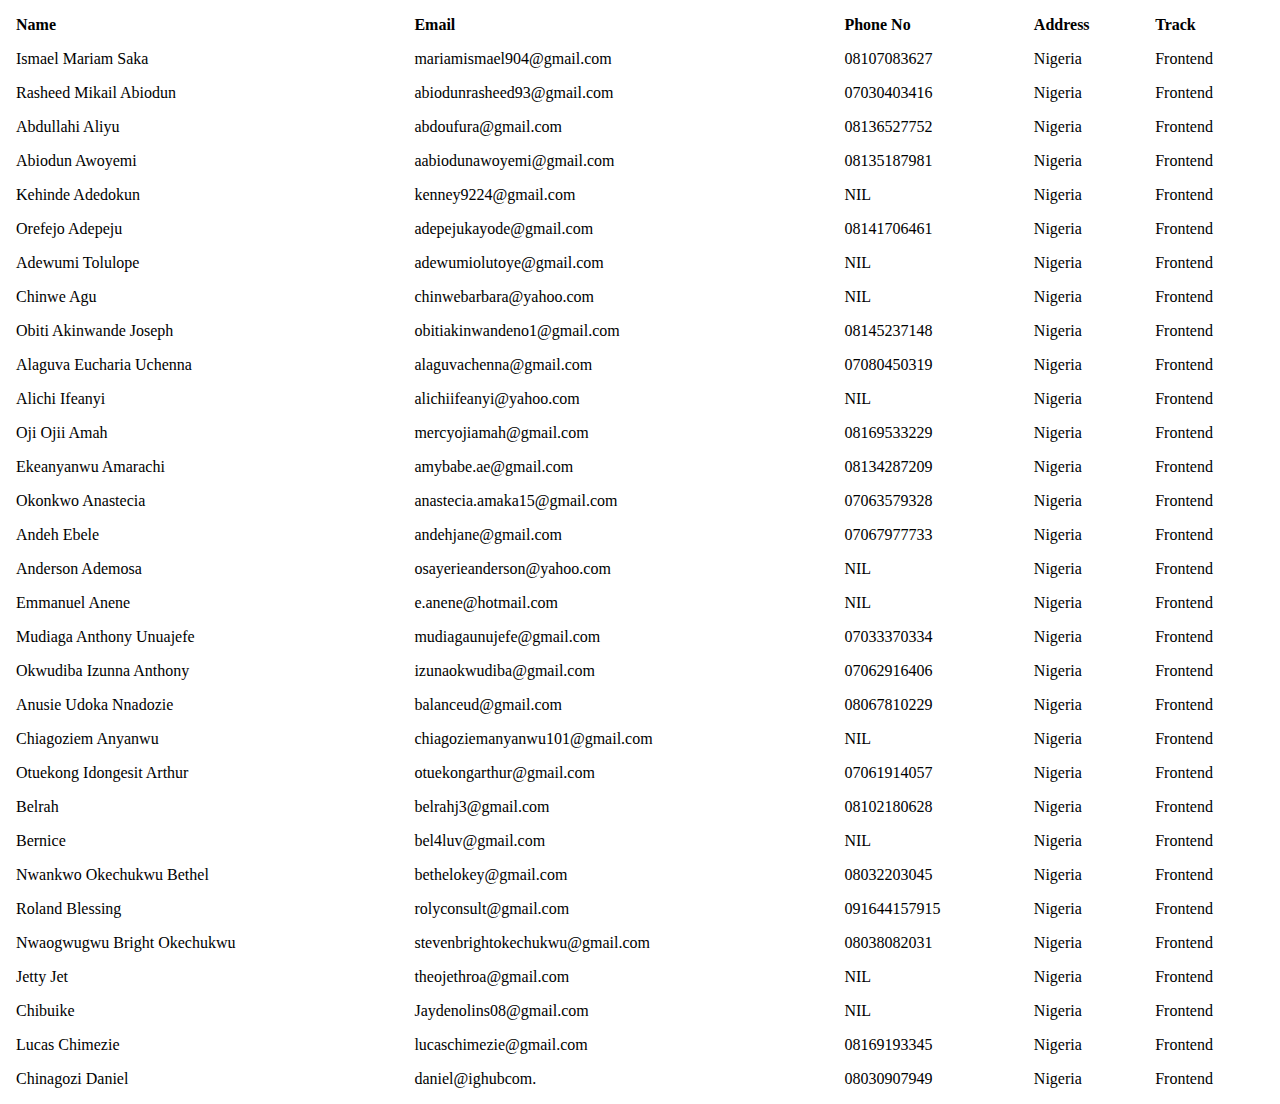
<file: Index.html>
<!DOCTYPE html>
<html lang="en">
<head>
<meta charset="UTF-8" />
<meta name="viewport" content="width=device-width, initial-scale=1.0" />
<title>Frontend Members List</title>
</head>
<style>
table {
border-collapse: collapse;
width: 100%;
}
td, th {
border: 1px;
text-align: left;
padding: 8px;
}
</style>
<body>
<table>
<tr>
<th>Name</th>
<th>Email</th>
<th>Phone No</th>
<th>Address</th>
<th>Track</th>
</tr>
<tr>
<td>Ismael Mariam Saka</td>
<td>mariamismael904@gmail.com</td>
<td>08107083627</td>
<td>Nigeria</td>
<td>Frontend</td>
</tr>

<tr>
<td>Rasheed Mikail Abiodun</td>
<td>abiodunrasheed93@gmail.com</td>
<td>07030403416</td>
<td>Nigeria</td>
<td>Frontend</td>
</tr>

<tr>
<td>Abdullahi Aliyu</td>
<td>abdoufura@gmail.com</td>
<td>08136527752</td>
<td>Nigeria</td>
<td>Frontend</td>
</tr>

<tr>
<td>Abiodun Awoyemi</td>
<td>aabiodunawoyemi@gmail.com</td>
<td>08135187981</td>
<td>Nigeria</td>
<td>Frontend</td>
</tr>

<tr>
<td>Kehinde Adedokun</td>
<td>kenney9224@gmail.com</td>
<td>NIL</td>
<td>Nigeria</td>
<td>Frontend</td>
</tr>

<tr>
<td>Orefejo Adepeju</td>
<td>adepejukayode@gmail.com</td>
<td>08141706461</td>
<td>Nigeria</td>
<td>Frontend</td>
</tr>

<tr>
<td>Adewumi Tolulope</td>
<td>adewumiolutoye@gmail.com</td>
<td>NIL</td>
<td>Nigeria</td>
<td>Frontend</td>
</tr>

<tr>
<td>Chinwe Agu</td>
<td>chinwebarbara@yahoo.com</td>
<td>NIL</td>
<td>Nigeria</td>
<td>Frontend</td>
</tr>

<tr>
<td>Obiti Akinwande Joseph</td>
<td>obitiakinwandeno1@gmail.com</td>
<td>08145237148</td>
<td>Nigeria</td>
<td>Frontend</td>
</tr>

<tr>
<td>Alaguva Eucharia Uchenna</td>
<td>alaguvachenna@gmail.com</td>
<td>07080450319</td>
<td>Nigeria</td>
<td>Frontend</td>
</tr>

<tr>
<td>Alichi Ifeanyi</td>
<td>alichiifeanyi@yahoo.com</td>
<td>NIL</td>
<td>Nigeria</td>
<td>Frontend</td>
</tr>

<tr>
<td>Oji Ojii Amah</td>
<td>mercyojiamah@gmail.com</td>
<td>08169533229</td>
<td>Nigeria</td>
<td>Frontend</td>
</tr>

<tr>
<td>Ekeanyanwu Amarachi</td>
<td>amybabe.ae@gmail.com</td>
<td>08134287209</td>
<td>Nigeria</td>
<td>Frontend</td>
</tr>

<tr>
<td>Okonkwo Anastecia</td>
<td>anastecia.amaka15@gmail.com</td>
<td>07063579328</td>
<td>Nigeria</td>
<td>Frontend</td>
</tr>

<tr>
<td>Andeh Ebele</td>
<td>andehjane@gmail.com</td>
<td>07067977733</td>
<td>Nigeria</td>
<td>Frontend</td>
</tr>

<tr>
<td>Anderson Ademosa</td>
<td>osayerieanderson@yahoo.com</td>
<td>NIL</td>
<td>Nigeria</td>
<td>Frontend</td>
</tr>

<tr>
<td>Emmanuel Anene</td>
<td>e.anene@hotmail.com</td>
<td>NIL</td>
<td>Nigeria</td>
<td>Frontend</td>
</tr>

<tr>
<td>Mudiaga Anthony Unuajefe</td>
<td>mudiagaunujefe@gmail.com</td>
<td>07033370334</td>
<td>Nigeria</td>
<td>Frontend</td>
</tr>

<tr>
<td>Okwudiba Izunna Anthony</td>
<td>izunaokwudiba@gmail.com</td>
<td>07062916406</td>
<td>Nigeria</td>
<td>Frontend</td>
</tr>

<tr>
<td>Anusie Udoka Nnadozie</td>
<td>balanceud@gmail.com</td>
<td>08067810229</td>
<td>Nigeria</td>
<td>Frontend</td>
</tr>

<tr>
<td>Chiagoziem Anyanwu</td>
<td>chiagoziemanyanwu101@gmail.com</td>
<td>NIL</td>
<td>Nigeria</td>
<td>Frontend</td>
</tr>

<tr>
<td>Otuekong Idongesit Arthur</td>
<td>otuekongarthur@gmail.com</td>
<td>07061914057</td>
<td>Nigeria</td>
<td>Frontend</td>
</tr>

<tr>
<td>Belrah</td>
<td>belrahj3@gmail.com</td>
<td>08102180628</td>
<td>Nigeria</td>
<td>Frontend</td>
</tr>

<tr>
<td>Bernice</td>
<td>bel4luv@gmail.com</td>
<td>NIL</td>
<td>Nigeria</td>
<td>Frontend</td>
</tr>

<tr>
<td>Nwankwo Okechukwu Bethel</td>
<td>bethelokey@gmail.com</td>
<td>08032203045</td>
<td>Nigeria</td>
<td>Frontend</td>
</tr>

<tr>
<td>Roland Blessing</td>
<td>rolyconsult@gmail.com</td>
<td>091644157915</td>
<td>Nigeria</td>
<td>Frontend</td>
</tr>

<tr>
<td>Nwaogwugwu Bright Okechukwu </td>
<td>stevenbrightokechukwu@gmail.com</td>
<td>08038082031</td>
<td>Nigeria</td>
<td>Frontend</td>
</tr>


<tr>
<td>Jetty Jet</td>
<td>theojethroa@gmail.com</td>
<td>NIL</td>
<td>Nigeria</td>
<td>Frontend</td>
</tr>

<tr>
<td>Chibuike</td>
<td>Jaydenolins08@gmail.com</td>
<td>NIL</td>
<td>Nigeria</td>
<td>Frontend</td>
</tr>

<tr>
<td>Lucas Chimezie</td>
<td>lucaschimezie@gmail.com</td>
<td>08169193345</td>
<td>Nigeria</td>
<td>Frontend</td>
</tr>

<tr>
<td>Chinagozi Daniel</td>
<td>daniel@ighubcom.</td>
<td>08030907949</td>
<td>Nigeria</td>
<td>Frontend</td>
</tr>
</table>
</body>
</html>
</file>
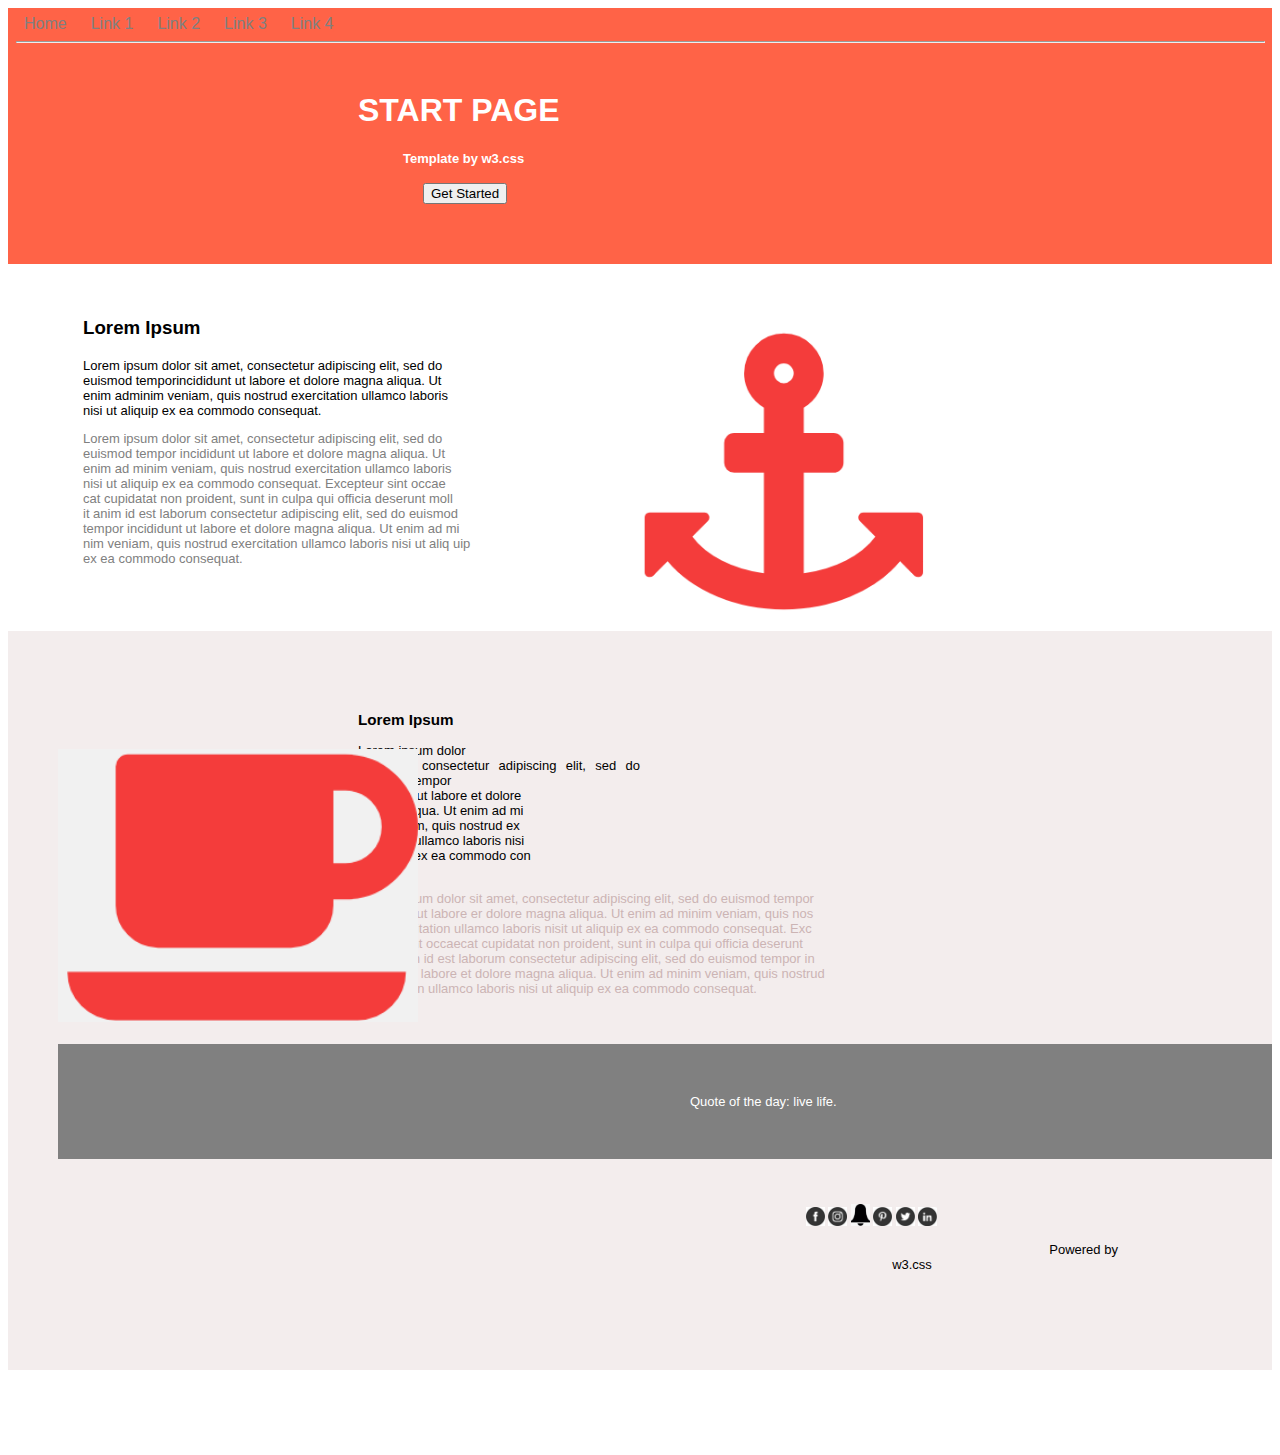
<file: assignment.html>
<!DOCTYPE html>
<head>
    <meta charset="UTF-8" />
    <meta name="viewport" content="width=device-width, initial-scale=1.0" />
    <title></title>
    <link rel="stylesheet" type="text/css" href="./assignment.css">
</head>
<body>
<div>
    <div class="top">
        <nav>
            <a href="Home" target="_blank" class="ho">Home</a>
            <a href="Link 1" target="_blank" class="ho">Link 1</a>
            <a href="link 2" target="_blank" class="ho">Link 2</a>
            <a href="Link 3" target="_blank" class="ho">Link 3</a>
            <a href="Link 4" target="_blank" class="ho">Link 4</a>
            <hr>
        </nav>

    <span><h1 id="start">START PAGE</h1></span>
    <span><h4 id="template">Template by w3.css</h4></span>
    <span><p class="button"><input type="button" value="Get Started"></p></span>
</div><br>

<div>
<h3>Lorem Ipsum</h3>
<p class="first"> Lorem ipsum dolor sit amet, consectetur adipiscing elit, sed do<br>
    euismod temporincididunt ut labore et dolore magna aliqua. Ut<br>
    enim adminim veniam, quis nostrud exercitation ullamco laboris<br>
    nisi ut aliquip ex ea commodo consequat.</p>

    <p class="second">Lorem ipsum dolor sit amet, consectetur adipiscing elit, sed do<br>
         euismod tempor incididunt ut labore et dolore magna aliqua. Ut<br>
         enim ad minim veniam, quis nostrud exercitation ullamco laboris<br>
        nisi ut aliquip ex ea commodo consequat. Excepteur sint occae<br>
        cat cupidatat non proident, sunt in culpa qui officia deserunt moll<br>
        it anim id est laborum consectetur adipiscing elit, sed do euismod<br>
        tempor incididunt ut labore et dolore magna aliqua. Ut enim ad mi<br>
        nim veniam, quis nostrud exercitation ullamco laboris nisi ut aliq uip<br>
        ex ea commodo consequat.</p>
    
</div>
<div class="image">
<img src="./images/hang.png" alt="Hanger" width="45%" height="42%">
</div>

<div class="gray">
    <h3 class="head">Lorem Ipsum</h3>
    <p class="third">Lorem ipsum dolor<br> sit amet, 
        consectetur adipiscing elit, sed do euismod tempor<br>
        incididunt ut labore et dolore<br> magna aliqua. Ut enim ad mi<br>
        nim veniam, quis nostrud ex<br>
        ercitation ullamco laboris nisi<br>
        ut aliquip ex ea commodo con<br>
        sequat.</p>
        
        <p class="fourth">Lorem ipsum dolor sit amet, consectetur adipiscing elit, sed do euismod tempor<br>
            incididunt ut labore er dolore magna aliqua. Ut enim ad minim veniam, quis nos<br>
            trud exercitation ullamco laboris nisit ut aliquip ex ea commodo consequat. Exc<br>
            ep teur sint occaecat cupidatat non proident, sunt in culpa qui officia deserunt<br>
            mollit anim id est laborum consectetur adipiscing elit, sed do euismod tempor in<br>
            cididunt ut labore et dolore magna aliqua. Ut enim ad minim veniam, quis nostrud<br>
            exercitation ullamco laboris nisi ut aliquip ex ea commodo consequat.</p>

            <div class="img">
            <img src="./images/cup.png" alt="cup" width="57%" height="68%"><br>
            <br>
                    
            </div><br>
    <p class="quote"> Quote of the day: live life.</p>


<div class="images">
    &nbsp;&nbsp;&nbsp;&nbsp;&nbsp;&nbsp;&nbsp;&nbsp;&nbsp;&nbsp;&nbsp;&nbsp;&nbsp;&nbsp;&nbsp;
    &nbsp;&nbsp;&nbsp;&nbsp;&nbsp;&nbsp;&nbsp;&nbsp;&nbsp;&nbsp;&nbsp;&nbsp;&nbsp;&nbsp;&nbsp;
    &nbsp;&nbsp;&nbsp;&nbsp;&nbsp;&nbsp;&nbsp;&nbsp;&nbsp;&nbsp;&nbsp;&nbsp;
    &nbsp;&nbsp;&nbsp;&nbsp;&nbsp;&nbsp;&nbsp;&nbsp;&nbsp;&nbsp;&nbsp;&nbsp;&nbsp;&nbsp;&nbsp;
    &nbsp;&nbsp;&nbsp;&nbsp;&nbsp;&nbsp;&nbsp;&nbsp;&nbsp;&nbsp;&nbsp;&nbsp;&nbsp;&nbsp;&nbsp;
    &nbsp;&nbsp;&nbsp;&nbsp;&nbsp;&nbsp;&nbsp;&nbsp;&nbsp;&nbsp;&nbsp;&nbsp;&nbsp;&nbsp;&nbsp;
    <img src="./images/fb.jpeg" alt="fb" width="3%" height="5%">
    <img src="./images/ig.jpeg" alt="ig" width="3%" height="5%">
    <img src="./images/bell.png" alt="bell" width="3%" height="5%">
    <img src="./images/pin.jpeg" alt="pin" width="3%" height="5%">
    <img src="./images/twitter.jpeg" alt="twitter" width="3%" height="5%">
    <img src="./images/in.jpeg" alt="in" width="3%" height="5%">
<br>
</div>

<p class="power">
    &nbsp;&nbsp;&nbsp;&nbsp;&nbsp;&nbsp;&nbsp;&nbsp;&nbsp;&nbsp;&nbsp;&nbsp;&nbsp;&nbsp;&nbsp;
    &nbsp;&nbsp;&nbsp;&nbsp;&nbsp;&nbsp;&nbsp;&nbsp;&nbsp;&nbsp;&nbsp;&nbsp;&nbsp;&nbsp;&nbsp;
    &nbsp;&nbsp;&nbsp;&nbsp;&nbsp;&nbsp;&nbsp;&nbsp;&nbsp;&nbsp;&nbsp;&nbsp;
    &nbsp;&nbsp;&nbsp;&nbsp;&nbsp;&nbsp;&nbsp;&nbsp;&nbsp;&nbsp;&nbsp;&nbsp;&nbsp;&nbsp;&nbsp;
    &nbsp;&nbsp;&nbsp;&nbsp;&nbsp;&nbsp;&nbsp;&nbsp;&nbsp;&nbsp;&nbsp;&nbsp;&nbsp;&nbsp;&nbsp;
    &nbsp;&nbsp;&nbsp;&nbsp;&nbsp;&nbsp;&nbsp;&nbsp;&nbsp;&nbsp;&nbsp;&nbsp;&nbsp;&nbsp;&nbsp;&nbsp;&nbsp;&nbsp;Powered by w3.css</p>
</div>

</body>
</html>
</file>
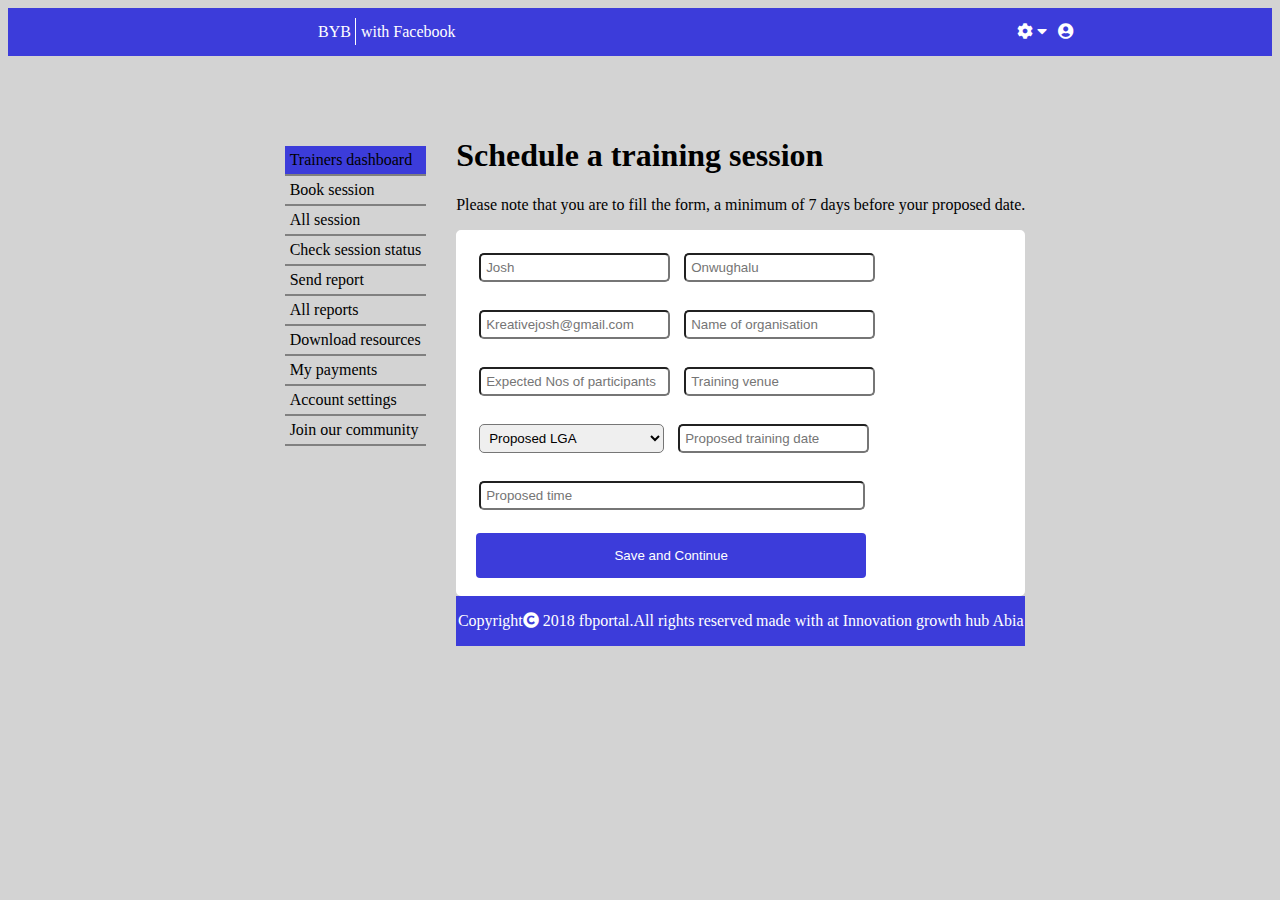
<file: dashboard.html>
<!DOCTYPE html>
<head>
    <meta charset="UTF-8" />
<meta name="viewport" content="width=device-width, initial-scale=1.0" />
    <title></title>
    <link rel="stylesheet" href="https://use.fontawesome.com/releases/v5.13.1/css/all.css">
<link rel="stylesheet" type="text/css" href="./dashboard.css">
</head>
<body>
    <body>
        <section class="section">
            <span class="span-1">BYB</span>
            <span class="span-2">with Facebook</span>
            <id="icon">
            <span class="icon"><i class="fa fa-cog" aria-hidden="true"></i></span>
            <span><i class="fa fa-caret-down" aria-hidden="true"></i></span>
            <span class="circle"><i class="fa fa-user-circle"></i></span>
        </id>
        </section>
        <section id="home">
            <div class="sidebar">
                <ul>
                    <li class="train">Trainers dashboard</li>
                    <li>Book session</li>
                    <li>All session</li>
                    <li>Check session status</li>
                    <li>Send report</li>
                    <li>All reports</li>
                    <li>Download resources</li>
                    <li>My payments</li>
                    <li>Account settings</li>
                    <li>Join our community</li>
                </ul>
            </div>
        
            <div class="main">
                <h1 class="main-h1">Schedule a training session</h1>
                <p>Please note that you are to fill the form, a minimum of 7 days before your proposed date.</p>        
                <div class="content">
<form>
    <input type="name" placeholder="Josh" class="josh">
    <input type="name" placeholder="Onwughalu" class="onwu"><br>
    <br>
<input type="Email" placeholder="Kreativejosh@gmail.com" class="mail">
<input type="name" placeholder="Name of organisation" class="org"><br>
<br>
<input type="No" placeholder="Expected Nos of participants" class="no">
<input type="venue" placeholder="Training venue" class="venue"><br>
<br>
    <select name="LGA" class="lga">
    <option value="Proposed LGA"> Proposed LGA</option>
    </select>   
<input type="text" placeholder="Proposed training date"class="date"><br>
<br>
<input type="text" placeholder="Proposed time" class="time"><br>
<br>
<button class="button-save">Save and Continue</button>
</form>
</div>

<footer>
    <div class="footer-left">
        <p>Copyright<span><i class="fa fa-copyright" aria-hidden="true"></i></span> 2018 fbportal.All rights reserved</p>
    </div>
    <div class="footer-right">
        <p>made with at Innovation growth hub Abia</p>
    </div>

</footer>
</div>
</body>
</html>
</file>
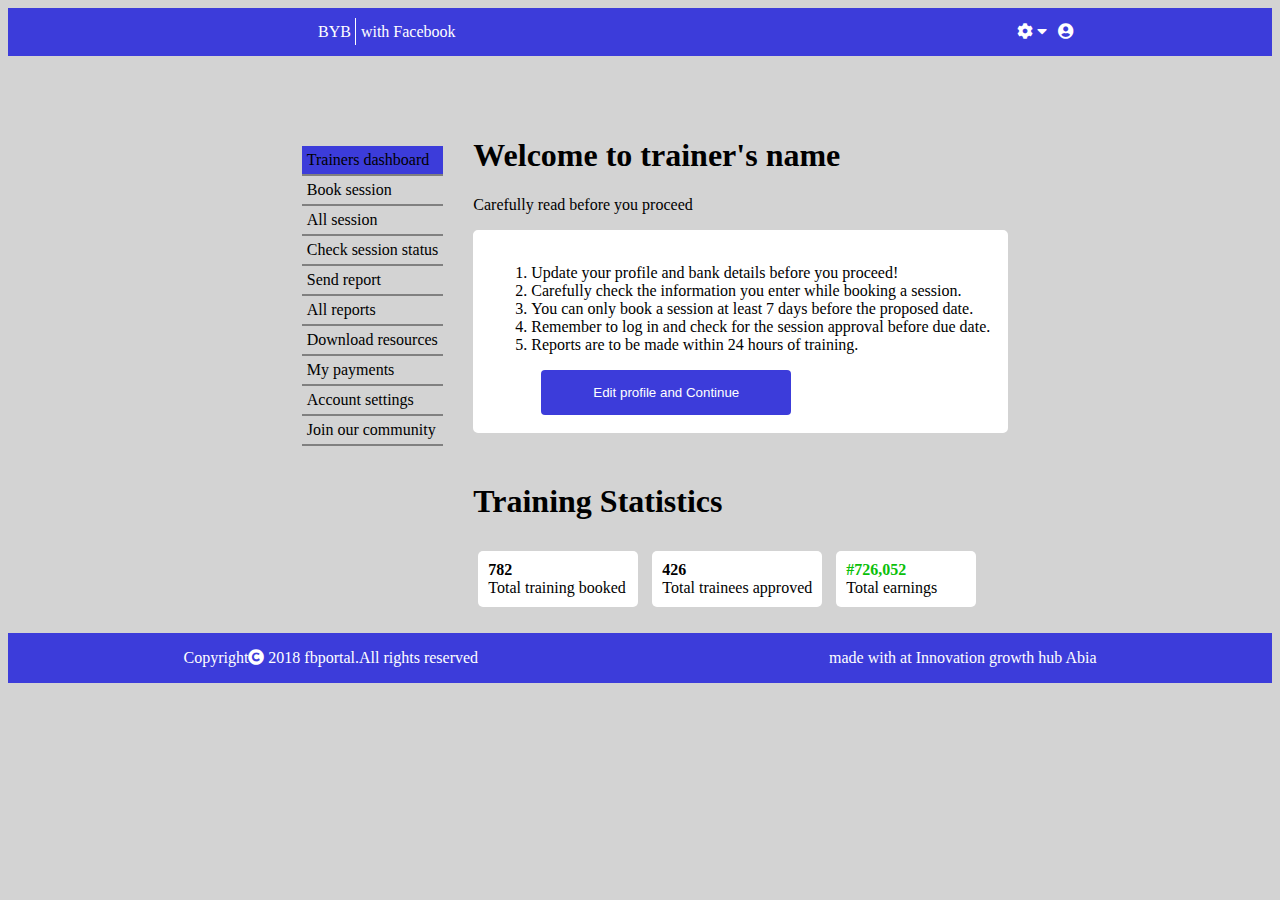
<file: side.html>
<!DOCTYPE html>
<head>
    <meta charset="UTF-8" />
<meta name="viewport" content="width=device-width, initial-scale=1.0" />
    <title></title>
    <link rel="stylesheet" href="https://use.fontawesome.com/releases/v5.13.1/css/all.css">
    <link rel="stylesheet" type="text/css" href="./side.css">
</head>
<body>
<section class="section">
    <span class="span-1">BYB</span>
    <span class="span-2">with Facebook</span>
    <id="icon">
    <span class="icon"><i class="fa fa-cog" aria-hidden="true"></i></span>
    <span><i class="fa fa-caret-down" aria-hidden="true"></i></span>
    <span class="circle"><i class="fa fa-user-circle"></i></span>
</id>
</section>
<section id="home">
    <div class="sidebar">
        <ul>
            <li class="train">Trainers dashboard</li>
            <li>Book session</li>
            <li>All session</li>
            <li>Check session status</li>
            <li>Send report</li>
            <li>All reports</li>
            <li>Download resources</li>
            <li>My payments</li>
            <li>Account settings</li>
            <li>Join our community</li>
        </ul>
    </div>

    <div class="main">
        <h1 class="main-h1">Welcome to trainer's name</h1>
        <p>Carefully read before you proceed</p>

        <div class="content">
            <ol>
                <li>Update your profile and bank details before you proceed!</li>
                <li>Carefully check the information you enter while booking a session.</li>
                <li>You can only book a session at least 7 days before the proposed date.</li>
                <li>Remember to log in and check for the session approval before due date. </li>
                <li>Reports are to be made within 24 hours of training.</li>
            </ol>
            
            <button class="edit-btn">Edit profile and Continue</button>
        </div>
        <div class="stat">
        <ul class="statistics">
            <h1>Training Statistics</h1>
            <li class="booked"><strong>782</strong><span>Total training booked</span></li>
                    <li class="approved"><strong>426</strong> <span>Total trainees approved</span></li>
                    <li class="earnings"><strong>#726,052</strong><span>Total earnings</span></li>
        </ul>
    </div>
    </section>

    <footer>
        <div class="footer-left">
            <p>Copyright<span><i class="fa fa-copyright" aria-hidden="true"></i></span> 2018 fbportal.All rights reserved</p>
        </div>
        <div class="footer-right">
            <p>made with at Innovation growth hub Abia</p>
        </div>
    </footer>
    </div>
</body>
</html>
</file>
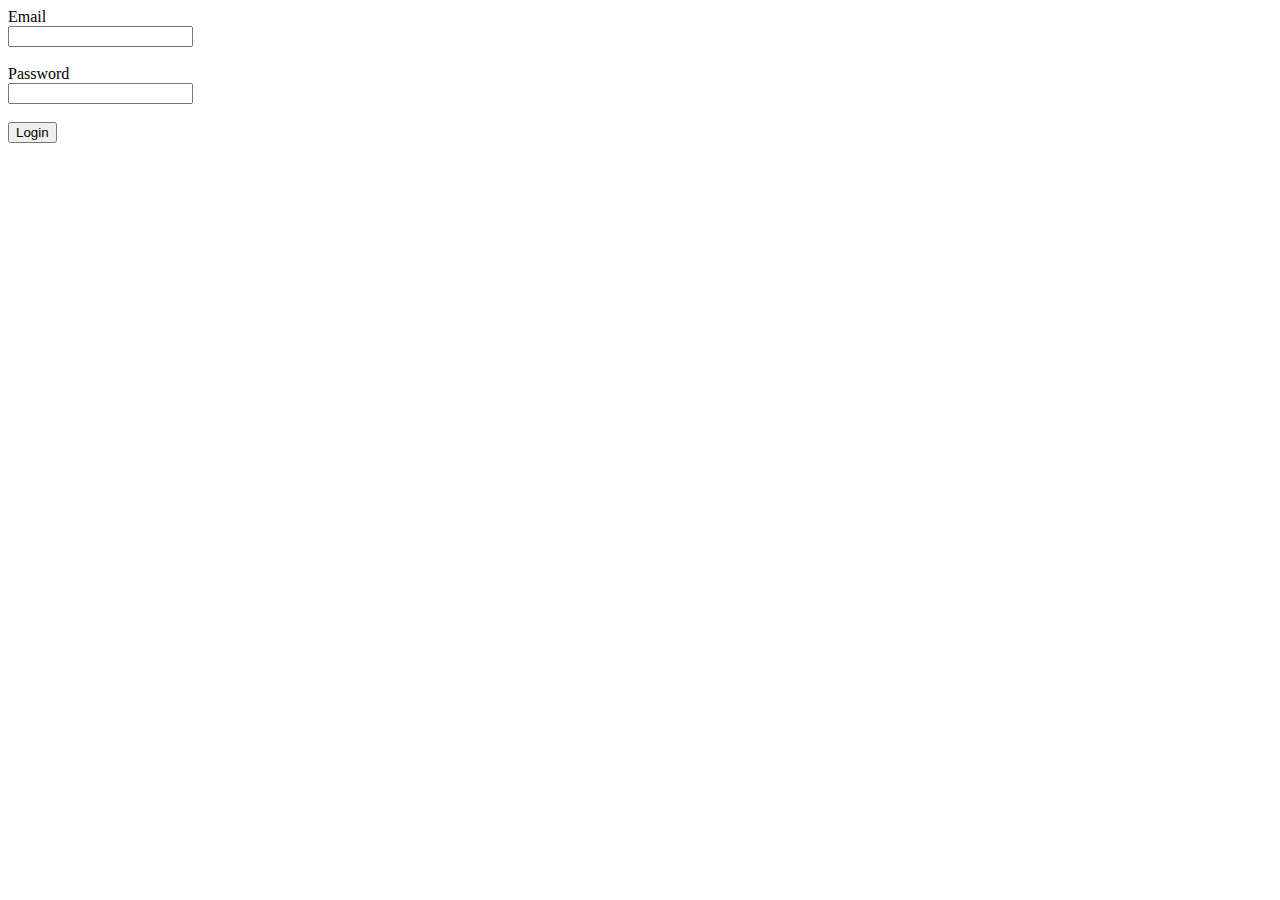
<file: Sign In.html>
<!DOCTYPE html>
<head>
<meta charset="UTF-8" />
<meta name="viewport" content="width=device-width, initial-scale=1.0" />
    <title>Login Form</title>
</head>
<body>
    <form>
       Email<br>
       <input type="text" name="Email"/><br><br>
        Password<br>
         <input type="text" name="Password"/><br><br>
                    <input type="Submit"  value="Login" class="submit"/>
    </form>
</body>
</html>
</file>
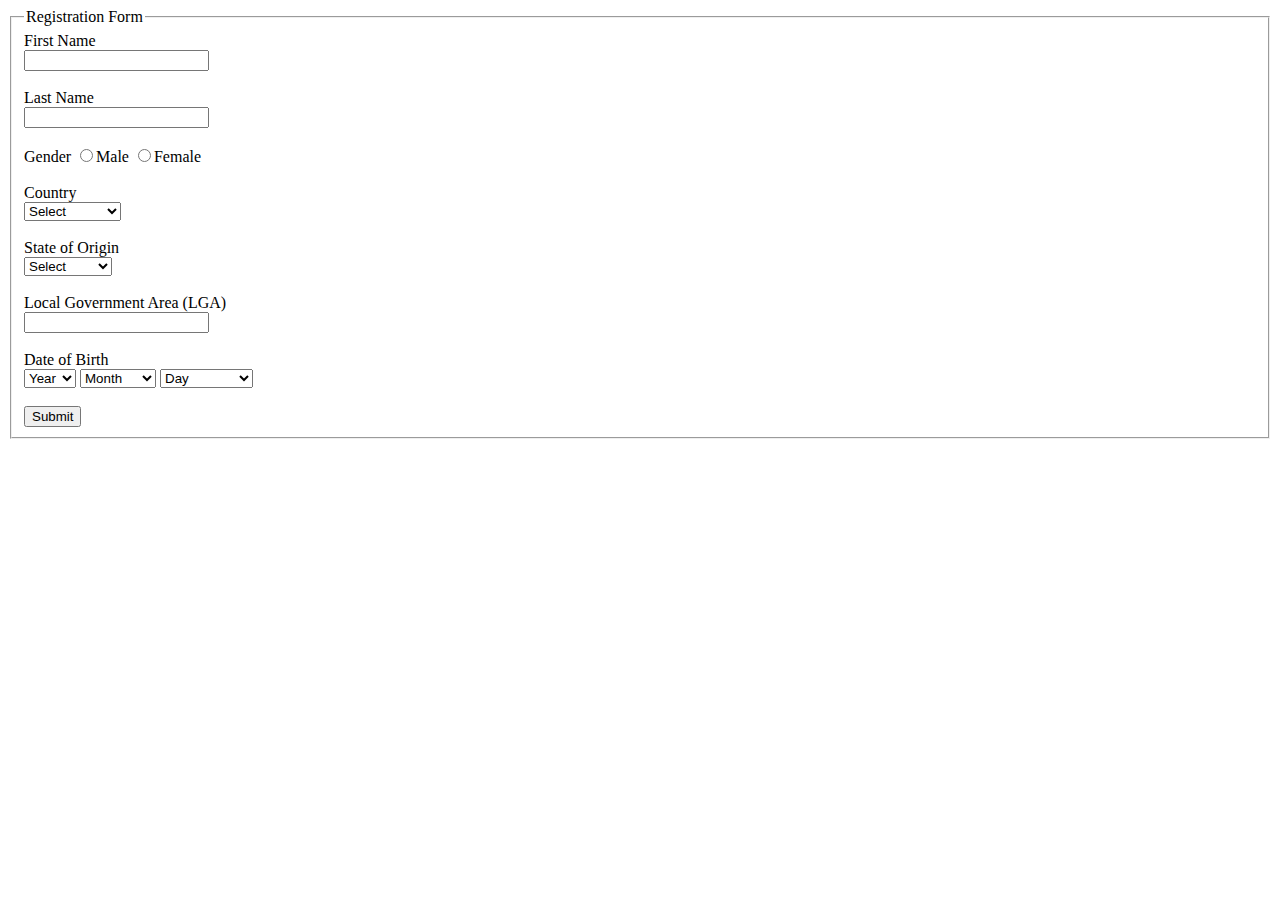
<file: Sign Up.html>
<!DOCTYPE html>
<html lang="en">
<head>
<meta charset="UTF-8" />
<meta name="viewport" content="width=device-width, initial-scale=1.0" />
    <title>Registration Form</title>
</head>
<body>
    <fieldset><legend>Registration Form</legend>
        First Name<br>
        <input type="text"><br>
<br>
        Last Name<br>
        <input type="text"><br>
<br>
        Gender
        <input type="radio" name="gender" value="M">Male
            <input type="radio" name="gender" value="F">Female<br>
    <br>
        Country<br>
        <select name="Country">
        <option name="Select">Select</option>
        <option value="Nigeria">Nigeria</option>
        <option value="Italy">Italy</option>
        <option value="India">India</option>
        <option value="South Korea">South Korea</option>
        <option value="Kenya">Kenya</option>
        <option value="Turkey">Turkey</option>
        <option value="Japan">Japan</option>
        <option value="Morocco">Morocco</option>
        <option value="South Africa">South Africa</option>
        <option value="Algeria">Algeria</option>
        <option value="Congo">Congo</option>
        <option value="Pakistan">Pakistan</option>
        <option value="Bangladesh">Bangladesh</option>
        <option value="Mauritania">Mauritania</option><br>
        </select><br>
<br>
        State of Origin<br>
        <select name="State of Origin">
        <option name="Select">Select</option>
        <option value="Kwara">Kwara</option>
        <option value="Edo">Edo</option>
        <option value="Kano">Kano</option>
        <option value="Ondo">Ondo</option>
        <option value="Lagos">Abuja</option>
        <option value="Oyo">Oyo</option>
        <option value="Ogun">Ogun</option>
        <option value="Akwa Ibom">Akwa Ibom</option>
        <option value="Enugu">Enugu</option>
        <option value="Abia">Abia</option>
        </select><br>
        <br>
        
    Local Government Area (LGA)<br>
        <input type="text"><br>
<br>
Date of Birth
<label><br>
    <select name="Year">
        <option name="Year">Year</option>    
        <option value="1998">1995</option>
        <option value="1998">1996</option>
        <option value="1998">1997</option>
        <option value="1998">1998</option>
        <option value="1998">1999</option>
        <option value="1998">2000</option>
        <option value="1998">2001</option>
        <option value="1998">2002</option>
        <option value="1998">2003</option>
        <option value="1998">2004</option>
    </select>
    <select name="Month">
        <option name="Month">Month</option>
        <option value="January">January</option>
        <option value="February">February</option>
        <option value="March">March</option>
        <option value="April">April</option>
        <option value="May">May</option>
        <option value="June">June</option>
        <option value="July">July</option>
        <option value="August">August</option>
</select>
<select name="Day">
    <option name="Day">Day</option>
    <option value="Sunday">Sunday</option>
    <option value="Sunday">Monday</option>
    <option value="Sunday">Tuesday</option>
    <option value="Sunday">Wednesday</option>
    <option value="Sunday">Thursday</option>
    <option value="Sunday">Friday</option>
    <option value="Sunday">Saturday</option>    
</select>
</label>
<br>
<br>
<input type="submit"value="Submit">
    </fieldset>
</body>
</html>
</file>
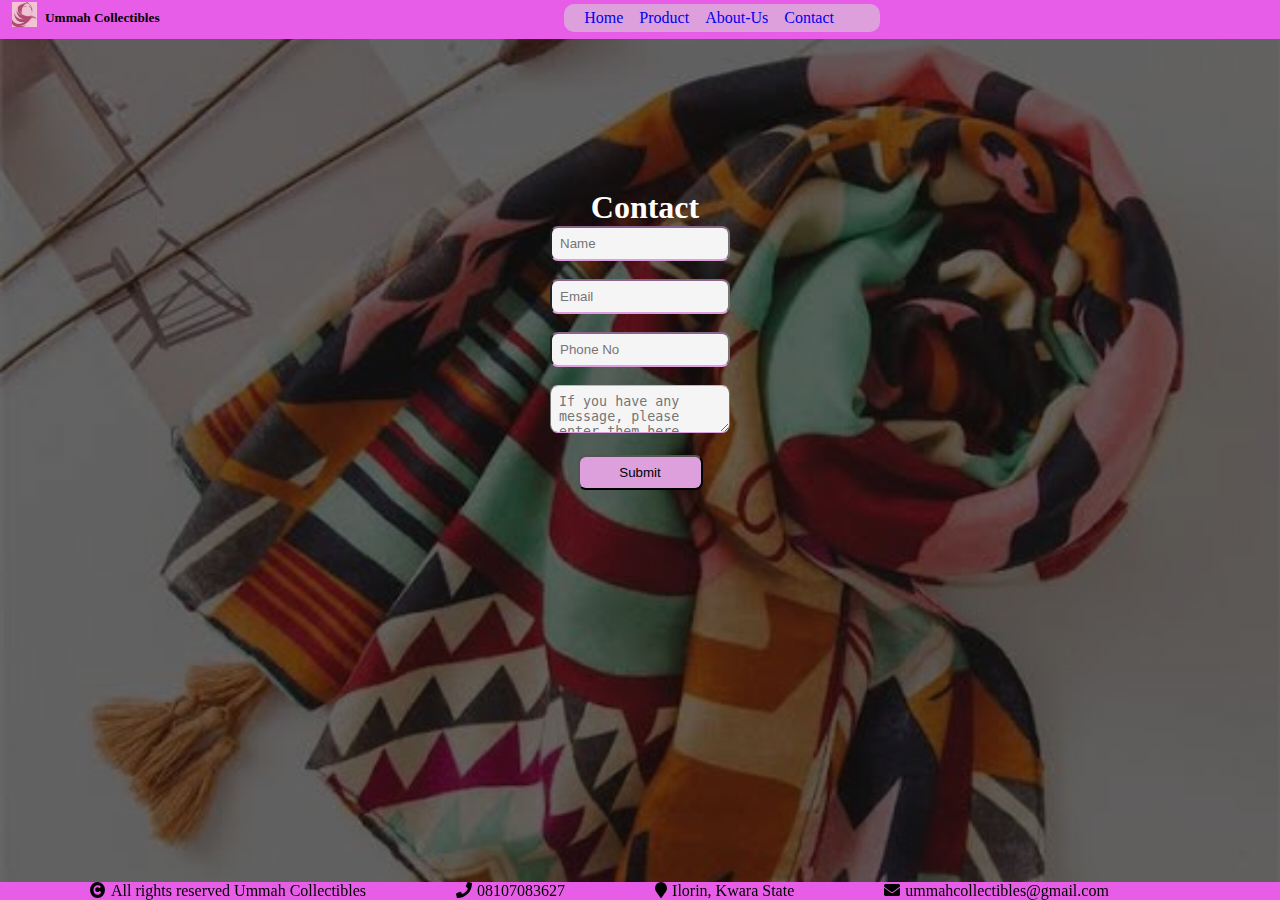
<file: website/website/contact.html>
<!DOCTYPE html>
<head>
    <title></title>
    <link rel="stylesheet" href="https://use.fontawesome.com/releases/v5.13.1/css/all.css">
    <link rel="stylesheet" type="text/css" href="./contact.css">
</head>
<body>

    <header>
        <div class="logo-container">
            <img src="./images/logo.png" alt="logo" width="25px" height="25px">
            <h5 class="logo">Ummah Collectibles</h5>
        </div>
        <nav>
            <ul class="nav">
                <li><a class="nav-link" href="home.html">Home</a></li>
                <li><a class="nav-link" href="product.html" target="blank">Product</a></li>
                <li><a class="nav-link" href="about.html" target="blank">About-Us</a></li>
                <li><a class="nav-link" href="contact.html" target="blank">Contact</a></li>
            </ul>
        </nav>
    </header> 
    
    <div class="f1">
        <h1>Contact</h1>
    <form class="form">
        <input name="name" placeholder="Name" class="input"><br>
        <br>
        <input name="Email" placeholder="Email" class="input"><br>
        <br>
        <input name="phone no" placeholder="Phone No" class="input"><br>
        <br>
        <textarea name="message" placeholder="If you have any message, please enter them here" class="input-1"></textarea><br>
        <br>
        <button class="bta">Submit</button>
    </form>
    </div>

<footer>
    <div class="footer">
    <p><i class="fa fa-copyright" aria-hidden="true"></i></span>All rights reserved Ummah Collectibles</p>
    <p><span><i class="fa fa-phone" aria-hidden="true"></i></span>08107083627</p>
    <p> <span><i class="fa fa-map-marker" aria-hidden="true"></i></span>Ilorin, Kwara State</p>
    <p><span><i class="fa fa-envelope" aria-hidden="true"></i></span>ummahcollectibles@gmail.com</p>
        </div>
       
</footer>
    
</body>
</html>
</file>
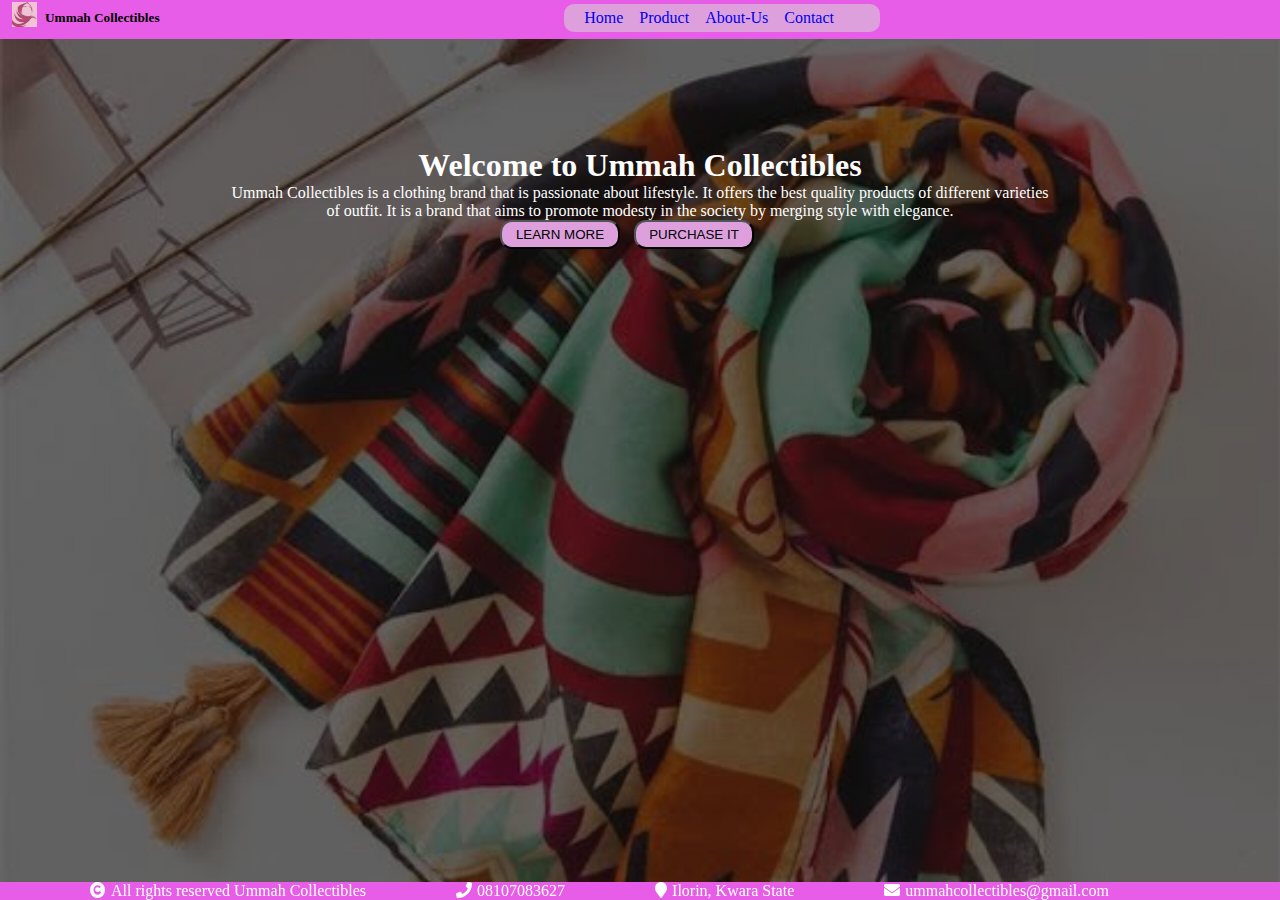
<file: website/website/home.html>
<!DOCTYPE html>
<head>
    <meta charset="UTF-8" />
<meta name="viewport" content="width=device-width, initial-scale=1.0" />
    <title></title>
    <link rel="stylesheet" href="https://use.fontawesome.com/releases/v5.13.1/css/all.css">
    <link rel="stylesheet" type="text/css" href="./home.css">
</head>
<body>
<header>
    <div class="logo-container">
        <img src="./images/logo.png" alt="logo" width="25px" height="25px">
        <h5 class="logo">Ummah Collectibles</h5>
    </div>
    <nav>
        <ul class="nav">
            <li><a class="nav-link" href="home.html">Home</a></li>
            <li><a class="nav-link" href="product.html" target="blank">Product</a></li>
            <li><a class="nav-link" href="about.html" target="blank">About-Us</a></li>
            <li><a class="nav-link" href="contact.html" target="blank">Contact</a></li>
        </ul>
    </nav>
</header> 
<br>
<br>
<br>
<br>
<br>
<br>   

<div class="welcome">
    <h1>Welcome to Ummah Collectibles</h1>
    <p>Ummah Collectibles is a clothing brand that is passionate about lifestyle. It offers the best quality products of different varieties<br> of outfit.
        It is a brand that aims to promote modesty in the society by merging style with elegance.</p>
    <button class="bta-1">LEARN MORE</button>
    <button class="bta-2">PURCHASE IT</button>

</div>
<footer>
    <div class="footer">
    <p><i class="fa fa-copyright" aria-hidden="true"></i></span>All rights reserved Ummah Collectibles</p>
    <p><span><i class="fa fa-phone" aria-hidden="true"></i></span>08107083627</p>
    <p> <span><i class="fa fa-map-marker" aria-hidden="true"></i></span>Ilorin, Kwara State</p>
    <p><span><i class="fa fa-envelope" aria-hidden="true"></i></span>ummahcollectibles@gmail.com</p>
 </div>       
</footer>
</body>
</html>
</file>
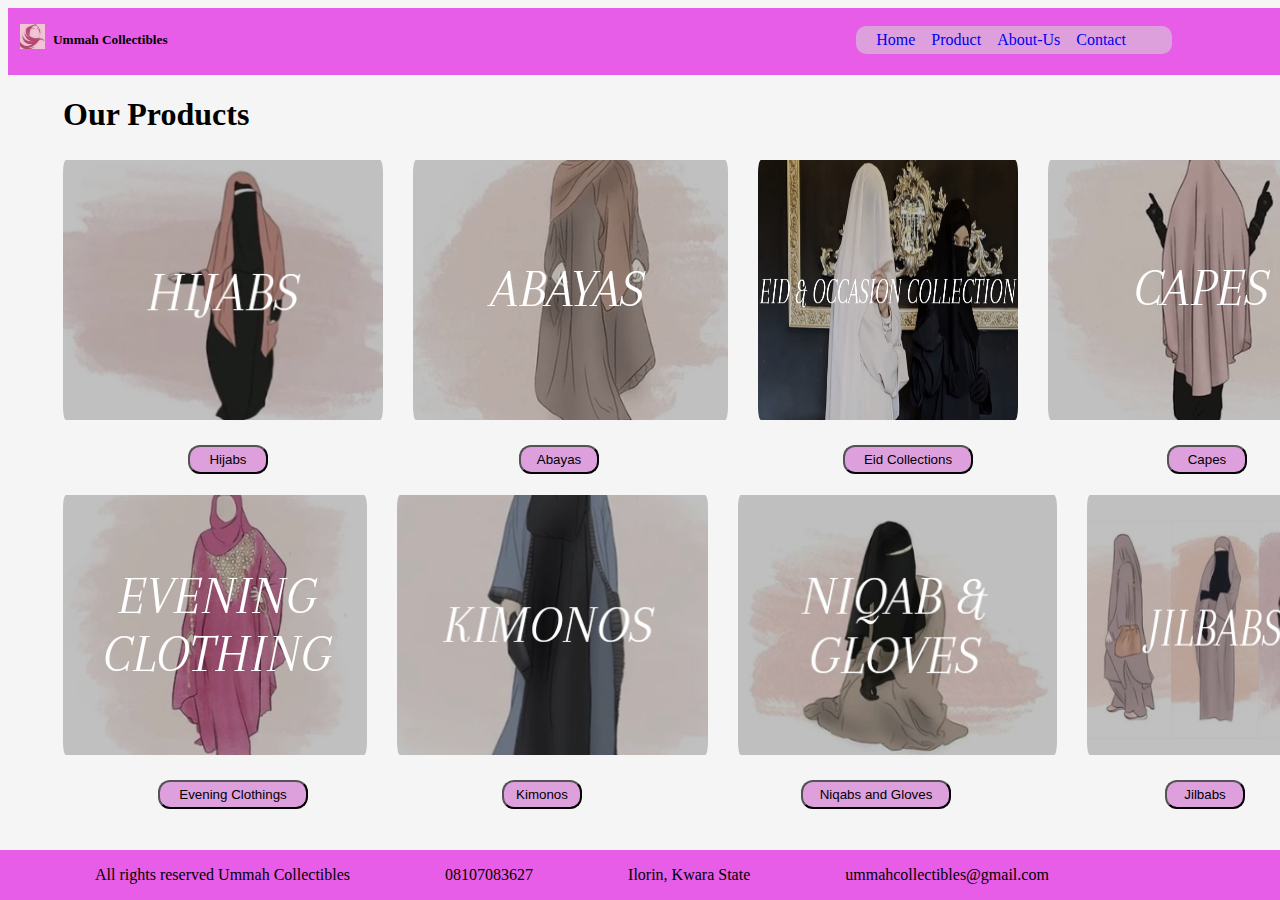
<file: website/website/product.html>
<!DOCTYPE html>
<head>
    <title></title>
    <link rel="stylesheet" type="text/css" href="./product.css">
</head>
<body>
    <header>
        <div class="logo-container">
            <img src="./images/logo.png" alt="logo" width="25px" height="25px">
            <h5 class="logo">Ummah Collectibles</h5>
        </div>
        <nav>
            <ul class="nav">
                <li><a class="nav-link" href="home.html">Home</a></li>
                <li><a class="nav-link" href="product.html" target="blank">Product</a></li>
                <li><a class="nav-link" href="about.html" target="blank">About-Us</a></li>
                <li><a class="nav-link" href="contact.html" target="blank">Contact</a></li>
            </ul>
        </nav>
    </header> 
    

    <h1>Our Products</h1>
    <div class="products-1">
    <ul>
    <li><img src="./images/hijab.png" alt="hijab" class="hijab" height="260px"></li>
    <br>
    <br>

    <li><img src="./images/abaya.png" alt="hijab" class="hijab" height="260px"></li>
    <br>
    <br>

    <li><img src="./images/eid.png" alt="hijab" class="hijab" height="260px" width="260px"></li>
    <br>
    <br>
    

    <li><img src="./images/cape.png" alt="hijab" class="hijab" height="260px"></li>
    <br>
    <br>
    </div>

    <div class="bta-0">
    <button class="bta-1">Hijabs</button>
    <button class="bta-2">Abayas</button>
    <button class="bta-3">Eid Collections</button>
    <button class="bta-4">Capes</button>
    </div>
   
   <div class="products-2">
    <ul>
    <li><img src="./images/evening.png" alt="hijab" class="hijab" height="260px"></li>
    <br>
    <br>

    <li><img src="./images/kimono.png" alt="hijab" class="hijab" height="260px"></li>
    <br>
    <br>

    <li><img src="./images/niqab.png" alt="hijab" class="hijab" height="260px"></li>
     <br>
    <br>
    <li><img src="./images/jilbab.png" alt="hijab" class="hijab" height="260px" width="260px"></li>
    </div>

    <div class="bta-0">
        <button class="bta-5">Evening Clothings</button>
        <button class="bta-6">Kimonos</button>
        <button class="bta-7">Niqabs and Gloves</button>
        <button class="bta-8">Jilbabs</button>
    </div>

<footer>
    <div class="footer">
    <p><i class="fa fa-copyright" aria-hidden="true"></i></span>All rights reserved Ummah Collectibles</p>
    <p><span><i class="fa fa-phone" aria-hidden="true"></i></span>08107083627</p>
    <p> <span><i class="fa fa-map-marker" aria-hidden="true"></i></span>Ilorin, Kwara State</p>
    <p><span><i class="fa fa-envelope" aria-hidden="true"></i></span>ummahcollectibles@gmail.com</p>
 </div>       
</footer>
</body>
</html>
</file>
<file: assignment.css>
.ho{
    background-color: tomato;
    color: gray;
    text-decoration: none;
    margin: 14px 12px 14px 8px;
    font-family: sans-serif;
    border-style: solid collapse;
    border-width: 2px;
    border-radius: 2px;
    border-width: 5%;
}

.top{
    background-color: tomato;
}
nav{
    background-color: tomato;
    padding: 7px 7px 5px 8px;
}

a:hover{
    background-color: white;
}
.h{
    background-color: tomato;
}

#start{
    color: white;
    padding-top: 15px;
    font-family: sans-serif;
    margin-left: 350px;
}

#template{
    margin-left: 395px;
    color: white;
    font-family: sans-serif;
    font-size: small;
}

.button{
    margin-left: 415px;
    background-color:tomato;
    color: white;
    padding-bottom: 60px;
    font-family: sans-serif;
}

.top{
    background-color: tomato;
}

.mid{
    background-color: tomato;
}

h3{
    margin-left: 75px ;
    font-family: sans-serif;
}

.first{
    margin-left: 75px;
    font-family: sans-serif;
    font-size: small;
    text-align: justify;
}

div.image{
    display: block;
    position: relative;
    top: -250px;
    margin-left: auto;
    margin-right: auto;
    width: 50%; 
    float: right; 
    overflow: auto; 
}
.second{
    margin-left: 75px;
    color: gray;
    font-family: sans-serif;
    font-size: small;
}

.head{
    margin-left: 350px;
    text-align: justify;
}

.third{
    margin-left: 350px;
    text-align: justify;
    
}

.fourth{
    margin-left: 350px;
    color: rgb(204, 180, 180);

}

.gray{
    background-color: rgb(243, 237, 237);
    margin-top: 65px;
    margin-bottom: 85px;
    font-family: sans-serif;
    font-size: small;
    padding-top: 65px;
    padding-bottom: 85px;
}

.quote{
    background-color: gray;
    color: white;
    margin-top: 20px;
    text-align: start;
    margin-left: 50px; 
    margin-bottom: 30px;
    padding-bottom: 50px;
    padding-top: 50px;  
}

.images{
    display: block;
    margin-left: auto;
    margin-right: auto;
    width: 50%;
    
}

div.img{
    display: block;
    position: relative;
    top: -260px;
    margin-left: 50px;
    width: 50%; 
    float: left;
    opacity: 30px;  
}

.power{
    font-family: sans-serif;
    font-size: small;
    text-align: center;
    margin-right: 138px;
}
</file>
<file: dashboard.css>
body{
    background-color: lightgray;
}

#home{
    display: flex;
    justify-content: center;
}

.sidebar, main{
    margin: 30px 30px;
}

div.main{
    margin-top: 60px;
}

.sidebar ul{
    list-style: none;
    text-align: start;
    padding-top: 10px;
    
}

.sidebar ul li{
    cursor: pointer;
    padding: 5px;
    border-bottom: 2px solid gray;
}

ul{
    list-style: none;
    padding: 0;
    margin-top: 50px;
}
.span-1{
    margin-left: 295px;

}

.train{
    background-color: rgb(60, 60, 218);
}

.icon{
    margin-left: 550px;
}


.circle{
    margin-left: 7px;
}

.span-2{
    border-left: 1px solid black;
    padding: 5px;
    border-color: white;
    margin-right: 2px;

}

.section{
    color: white;
    background-color: rgb(60, 60, 218);
    padding: 15px ;
}


.content{
   padding: 15px;
    border: 3px solid white;
    background-color: white;
    border-radius: 5px;
}

.josh, .onwu, .mail, .org, .no, .venue, .lga, .date{
    padding: 5px;
    border-radius: 5px;
    margin: 5px;
}

.lga{
    padding: 5px;
    border-radius: 5px;
    margin: 5px;
    width: 185px;
}

.time{
    padding: 5px;
    border-radius: 5px;
    margin: 5px;
    width: 372px;
}

.button-save{
    cursor: pointer;
    background-color: rgb(60, 60, 218);
    margin-right: 0px;
    border-radius: 4px;
    width: 390px;
    border-style: none;
    padding: 15px;
    margin-left: 2px;
    color: white;
}

footer{
    background-color: rgb(60, 60, 218);
    color: white;
    display: flex;
    justify-content: space-around;
}
</file>
<file: side.css>
body{
    background-color: lightgray;
}

#home{
    display: flex;
    justify-content: center;
}

.sidebar, main{
    margin: 30px 30px;
}

div.main{
    margin-top: 60px;
}

.sidebar ul{
    list-style: none;
    text-align: start;
    padding-top: 10px;
    
}

.sidebar ul li{
    cursor: pointer;
    padding: 5px;
    border-bottom: 2px solid gray;
}

ul{
    list-style: none;
    padding: 0;
    margin-top: 50px;
}
.span-1{
    margin-left: 295px;

}

.icon{
    margin-left: 550px;
}


.circle{
    margin-left: 7px;
}

.span-2{
    border-left: 1px solid black;
    padding: 5px;
    border-color: white;
    margin-right: 2px;

}

.section{
    color: white;
    background-color: rgb(60, 60, 218);
    padding: 15px ;
}

ul.statistics li{
    padding: 10px 10px;
    display: inline-block;
    border: 1px solid black;
    border-radius: 5px;
    border-style: none;

}

ul.statistics li span{
    display: block;
}

ul.statistics li:last-child{
    color: rgb(10, 192, 10);
}

ul.statistics li span:last-child{
    color: black;
}

.content{
   padding: 15px;
    border: 3px solid white;
    background-color: white;
    border-radius: 5px;
}

button.edit-btn{
    cursor: pointer;
    background-color: rgb(60, 60, 218);
    margin-right: 20px;
    border-radius: 4px;
    width: 250px;
    border-style: none;
    padding: 15px;
    margin-left: 50px;
    color: white;
}

.train{
    background-color: rgb(60, 60, 218);
}

li.booked{
    padding: 20px;
    margin: 10px 5px 10px 5px;
    border: 2px solid white;
    background-color: white;
    border-radius: 5px;
    border-style: none;
    width: 140px;
}

li.approved{
    padding: 20px;
    margin: 10px 5px 10px 5px;
    border: 2px solid white;
    background-color: white;
    border-radius: 5px;
    border-style: none;
    width: 150px;
}

li.earnings{
    padding: 20px;
    margin: 10px 5px 10px 5px;
    border: 2px solid white;
    background-color: white;
    border-radius: 5px;
    border-style: none;
    width: 120px;
}

footer{
    background-color: rgb(60, 60, 218);
    color: white;
    display: flex;
    justify-content: space-around;
}
</file>
<file: website/website/contact.css>
*{
    padding: 0;
    margin: 0;
    box-sizing: border-box;
}

.nav{
    flex: 2;
    justify-content: space-around;
    list-style: none;
    text-decoration: none;
    display: inline;
    padding: 5px 30px 5px 20px;
    border-radius: 10px;
    color: black;
    align-items: center;
    margin-left: 215px; 
    display: inline-flex;
    margin-right: 100px; 
    border-right: 5px;
    background-color: plum;
}

header{
    align-items: center;
    display: flex;
    background: rgb(231, 93, 231);
    padding: 5px 300px 5px 0px;
    justify-content: space-around;
    padding-top: 2px;

}
.logo-container{
    flex: 1;
    margin-left: 12px;
}

.logo-container{
    display: flex;
     }

     .nav-link{
        list-style: none;
        text-decoration: none;
        border-bottom: 2px;
        margin-right: 8px;
        padding-right: 8px;
       }
    
    .nav-li{
        padding: 5px 30px 5px 30px;
        margin-left: 50px;
    }
    
    
    .logo{
        margin: 8px;
        }
    

.input{
    padding: 8px;
    border: 5px 5px 5px 5px solid cyan;
    border-radius: 8px;
    border-top-color: plum;
    border-bottom-color: plum;
    background-color: whitesmoke;
    width: 180px;
}

.f1{
    margin-top: 150px;
}
.form{
    text-align: center;
}

body{
    min-height: 70vh;
    border: 20px;
    background-color: whitesmoke;
    border-radius: 15px;
    background: linear-gradient(rgba(3,3,3,0.6), rgba(3,3,3,0.6)), url(./images/images\ \(2\).jpeg);
    background-size: cover;
}


h1{
    margin-left: 10px;
    color:white;
    text-align: center;
}

.bta{
    padding: 8px;
    border: 5px 5px 5px 5px solid cyan;
    border-radius: 8px;
    background-color: plum;
    width: 125px;
    color: black;
}

.input-1{
    padding: 8px;
    border: 5px 5px 5px 5px solid cyan;
    border-radius: 8px;
    border-top-color: plum;
    border-bottom-color: plum;
    background-color: whitesmoke;
    width: 180px;
}
  .footer{
            display: flex;
            background-color: rgb(231, 93, 231);
            position: fixed;
            width: 100%;
            bottom: 0;
            left: 0;
        }

.fa{
    margin-left: 90px;
    padding-right: 5px;
}
</file>
<file: website/website/home.css>
*{
    padding: 0;
    margin: 0;
    box-sizing: border-box;
}

body{
    min-height: 70vh;
    border: 20px;
    background-color: whitesmoke;
    border-radius: 15px;
    background: linear-gradient(rgba(3,3,3,0.6), rgba(3,3,3,0.6)), url(./images/images\ \(2\).jpeg);
    background-size: cover;
}

.nav{
    flex: 2;
    justify-content: space-around;
    list-style: none;
    text-decoration: none;
    display: inline;
    padding: 5px 30px 5px 20px;
    border-radius: 10px;
    color: black;
    align-items: center;
    margin-left: 215px; 
    display: inline-flex;
    margin-right: 100px; 
    border-right: 5px;
    background-color: plum;
}

header{
    align-items: center;
    display: flex;
    background: rgb(231, 93, 231);
    padding: 5px 300px 5px 0px;
    justify-content: space-around;
    padding-top: 2px;
    min-width: 100%;

}

.welcome{
    border: 5px 5px 5px 5px solid cyan;
    border-radius: 12px; 
}

.logo-container{
    flex: 1;
    margin-left: 12px;
}

.logo-container{
    display: flex;
     }

.nav-link{
    list-style: none;
    text-decoration: none;
    border-bottom: 2px;
    margin-right: 8px;
    padding-right: 8px;
   }

.nav-li{
    padding: 5px 30px 5px 30px;
    margin-left: 50px;
}


.logo{
    margin: 8px;
    }

h1, p{
    text-align: center;
    color: white;
}

.bta-1{
    padding: 5px;
    border: 5px 5px 5px 5px solid cyan;
    border-radius: 12px;
    background-color: plum;
    width: 120px;
    color: black;
    align-items: center;
    margin-left: 500px;    
}

.bta-2{
    padding: 5px;
    border: 5px 5px 5px 5px solid cyan;
    border-radius: 12px;
    background-color: plum;
    width: 120px;
    color: black;
    align-items: center;  
    margin-left: 10px;
}

.footer{
    display: flex;
    background-color: rgb(231, 93, 231);
    position: fixed;
    width: 100%;
    bottom: 0;
    left: 0;
}

.fa{
    margin-left: 90px;
    padding-right: 5px;
}
</file>
<file: website/website/product.css>
body{
    background-color: whitesmoke;
}



.nav{
    flex: 2;
    justify-content: space-around;
    list-style: none;
    text-decoration: none;
    display: inline;
    padding: 5px 30px 5px 20px;
    border-radius: 10px;
    color: black;
    align-items: center;
    margin-left: 215px; 
    display: inline-flex;
    margin-right: 100px; 
    border-right: 5px;
    background-color: plum;
}

header{
    align-items: center;
    display: flex;
    background: rgb(231, 93, 231);
    padding: 5px 300px 5px 0px;
    justify-content: space-around;
    padding-top: 2px;
    min-width: 100%;
}

.logo-container{
    flex: 1;
    margin-left: 12px;
}

.logo-container{
    display: flex;
     }

     .nav-link{
        list-style: none;
        text-decoration: none;
        border-bottom: 2px;
        margin-right: 8px;
        padding-right: 8px;
       }
    
    .nav-li{
        padding: 5px 30px 5px 30px;
        margin-left: 50px;
    }
    
    
    .logo{
        margin: 8px;
        }


h1{
    padding-left: 55px;
}

ul{
    list-style: none;
    display: flex;    
}

.hijab{
    border: 5px 35px 5px 35px solid cyan;
    border-radius: 18px;
    padding: 5px 15px 5px 15px;
}

.bta{
    padding: 5px;
    border: 5px 5px 5px 5px solid cyan;
    border-radius: 12px;
    background-color: plum;
    width: 80px;
    color: black;
    align-items: center;
    margin-right: 150px;    
}

.bta-1{
    padding: 5px;
    border: 5px 5px 5px 5px solid cyan;
    border-radius: 12px;
    background-color: plum;
    width: 80px;
    color: black;
    align-items: center;
    margin-left: 180px;    
}

.bta-2{
    padding: 5px;
    border: 5px 5px 5px 5px solid cyan;
    border-radius: 12px;
    background-color: plum;
    width: 80px;
    color: black;
    align-items: center;
    margin-left: 247px;    
}

.bta-3{
    padding: 5px;
    border: 5px 5px 5px 5px solid cyan;
    border-radius: 12px;
    background-color: plum;
    width: 130px;
    color: black;
    align-items: center;
    margin-left: 240px;    
}
.bta-4{
    padding: 5px;
    border: 5px 5px 5px 5px solid cyan;
    border-radius: 12px;
    background-color: plum;
    width: 80px;
    color: black;
    align-items: center;
    margin-left: 190px;    
}

.bta-5{
    padding: 5px;
    border: 5px 5px 5px 5px solid cyan;
    border-radius: 12px;
    background-color: plum;
    width: 150px;
    color: black;
    align-items: center;
    margin-left: 150px;    
}

.bta-6{
    padding: 5px;
    border: 5px 5px 5px 5px solid cyan;
    border-radius: 12px;
    background-color: plum;
    width: 80px;
    color: black;
    align-items: center;
    margin-left: 190px;    
}

.bta-7{
    padding: 5px;
    border: 5px 5px 5px 5px solid cyan;
    border-radius: 12px;
    background-color: plum;
    width: 150px;
    color: black;
    align-items: center;
    margin-left: 215px;    
}

.bta-8{
    padding: 5px;
    border: 5px 5px 5px 5px solid cyan;
    border-radius: 12px;
    background-color: plum;
    width: 80px;
    color: black;
    align-items: center;
    margin-left: 210px;    
}


.footer{
    display: flex;
    background-color: rgb(231, 93, 231);
    position: fixed;
    width: 100%;
    bottom: 0;
    left: 0;
}


.fa{
margin-left: 90px;
padding-right: 5px;
}
</file>
